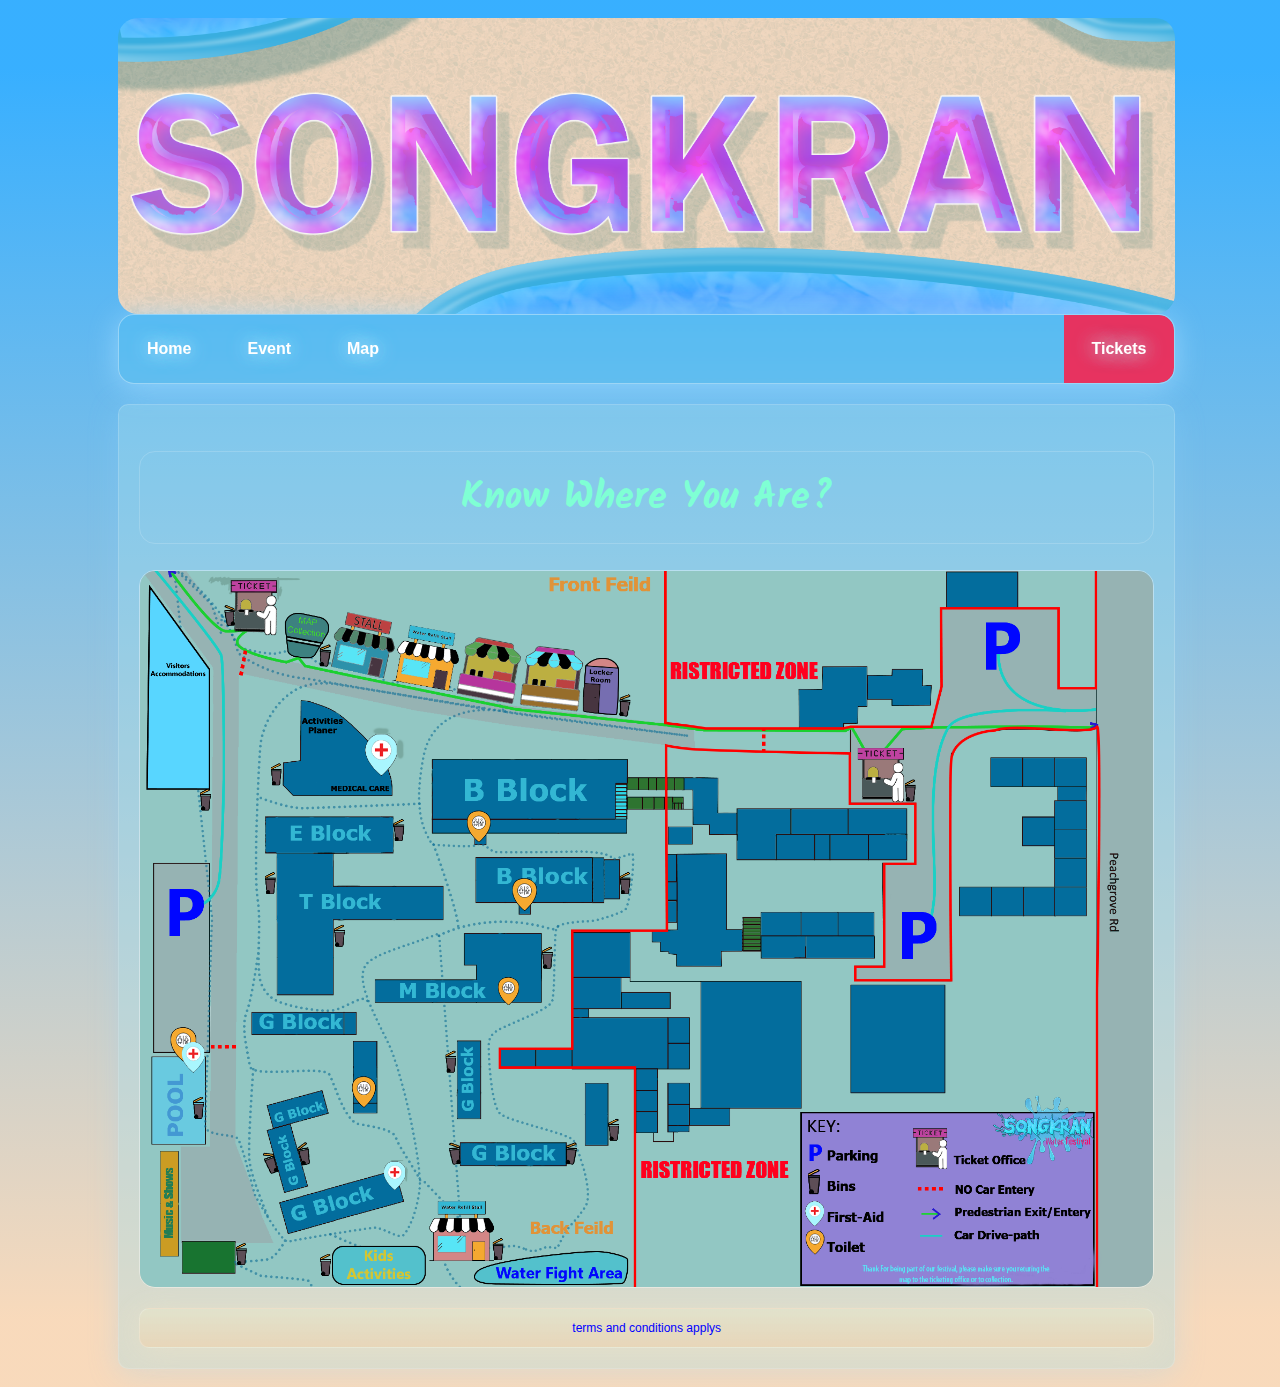
<file: about.html>
<!DOCTYPEHTML>
<html>
<head>
    <title>Songkran Festival</title>
    <link href="Main.css" rel="stylesheet">                             <!The link to CSS>
    <link href="Images/Logo.png" rel="icon">                            <!tab-icon>
    <meta charset="utf-8">                                              <!responsive command>
<meta name="viewport" content="width=device-width, initial-scale=1">
       <link rel="stylesheet" href="https://cdnjs.cloudflare.com/ajax/libs/font-awesome/4.7.0/css/font-awesome.min.css">
        <link rel="preconnect" href="https://fonts.googleapis.com">
    <link rel="preconnect" href="https://fonts.gstatic.com" crossorigin>
    <link href="https://fonts.googleapis.com/css2?family=Kalam:wght@300;400;700&display=swap" rel="stylesheet">
    </head>
    
<body>

<div class="row">
  <div class="leftcolumn">
    <img class="banner" src="Images/banner.png">
<div class="topnav" id="myTopnav">
  <a href="index.html"><strong>Home</strong></a>
  <a href="event.html"><strong>Event</strong></a>
  <a href="about.html"><strong>Map</strong></a>
 <div class="tick">
   <a class="tickets" href="tickets.html"><strong>Tickets</strong></a>
    </div>
  <a href="javascript:void(0);" class="icon" onclick="myFunction()" style="float:right">
    <i class="fa fa-bars"></i>
  </a>
        
</div>
      
      
      
      
      
      
    <div class="card">
      <h1 class="title">Know Where You Are?</h1>
      <div class="fakeimg"></div>
        <img class="map"src="Images/Map%202.0.png" alt="The Map">
              
<div class="footer">
  <p class="terms" style="font-size: 12px;"> terms and conditions applys </p>
</div>
    </div>

      
  </div>
    </div>
    
    
    <script>
function myFunction() {
  var x = document.getElementById("myTopnav");
  if (x.className === "topnav") {
    x.className += " responsive";
  } else {
    x.className = "topnav";
  }
}
</script>
    
    
    </body>

</html>
</file>
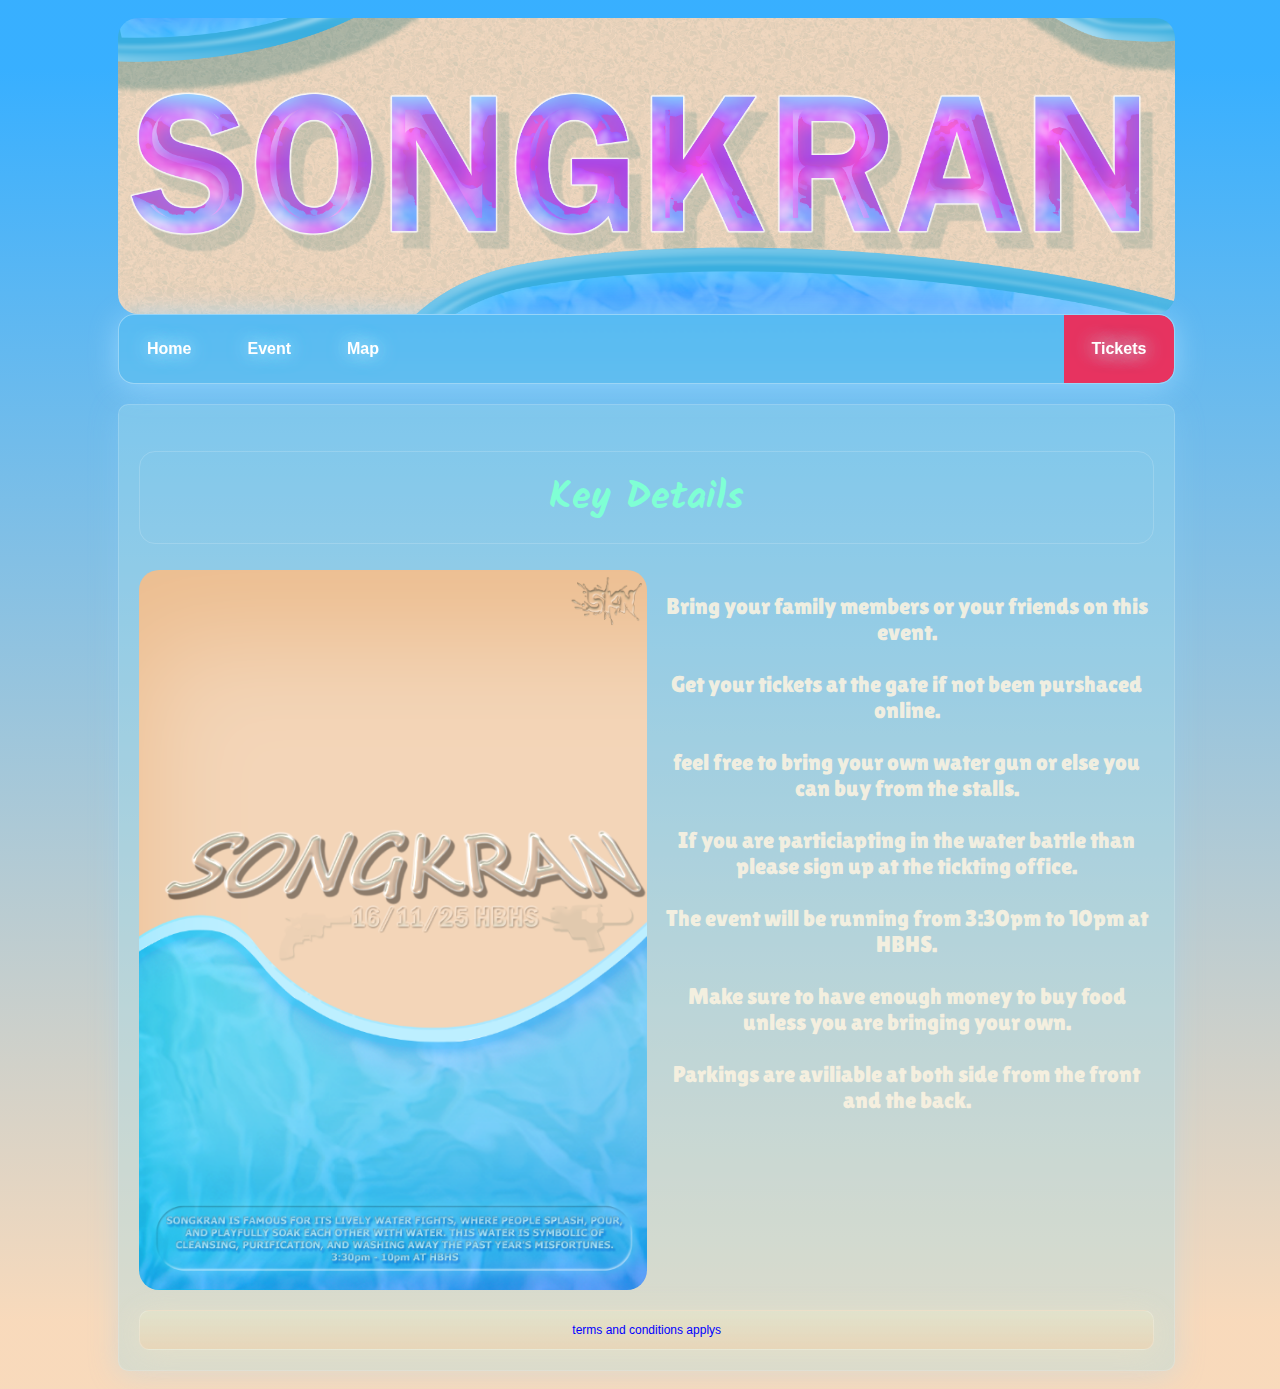
<file: event.html>
<!DOCTYPEHTML>
<html>
<head>
    <title>Songkran Festival</title>
    <link href="Main.css" rel="stylesheet">                             <!The link to CSS>
    <link href="Images/Logo.png" rel="icon">                            <!tab-icon>
    <meta charset="utf-8">                                              <!responsive command>
<meta name="viewport" content="width=device-width, initial-scale=1">
    <link rel="stylesheet" href="https://cdnjs.cloudflare.com/ajax/libs/font-awesome/4.7.0/css/font-awesome.min.css">
    <link rel="preconnect" href="https://fonts.googleapis.com">
<link rel="preconnect" href="https://fonts.gstatic.com" crossorigin>
<link href="https://fonts.googleapis.com/css2?family=Kalam:wght@300;400;700&display=swap" rel="stylesheet">
<link rel="preconnect" href="https://fonts.googleapis.com">
<link rel="preconnect" href="https://fonts.gstatic.com" crossorigin>
<link href="https://fonts.googleapis.com/css2?family=Rubik+Maps&display=swap" rel="stylesheet">
    
<link rel="preconnect" href="https://fonts.googleapis.com">
<link rel="preconnect" href="https://fonts.gstatic.com" crossorigin>
    
<link href="https://fonts.googleapis.com/css2?family=Lilita+One&display=swap" rel="stylesheet">    
    
    
    </head>
<body>  


<div class="row">
  <div class="leftcolumn">
    <img class="banner" src="Images/banner.png">
<div class="topnav" id="myTopnav">
  <a href="index.html"><strong>Home</strong></a>
  <a href="event.html"><strong>Event</strong></a>
  <a href="about.html"><strong>Map</strong></a>
 <div class="tick">
   <a class="tickets" href="tickets.html"><strong>Tickets</strong></a>
    </div>
  <a href="javascript:void(0);" class="icon" onclick="myFunction()" style="float:right">
    <i class="fa fa-bars"></i>
  </a>
        
</div>
       
    <div class="card">
      <h1 class="title">Key Details</h1>
        
            <p class="txt2">
            Bring your family members or your friends on this event. 
                <br> 
                <br>
            Get your tickets at the gate if not been purshaced online.
                <br>
                <br>
            feel free to bring your own water gun or else you can buy from the stalls.
                <br>
                <br>
            If you are particiapting in the water battle than please sign up at the tickting office.
                <br>
                <br>
            The event will be running from 3:30pm to 10pm at HBHS.
                <br>
                <br>
            Make sure to have enough money to buy food unless you are bringing your own.    
                <br>
                <br>
            Parkings are aviliable at both side from the front and the back.    
            
        
        
        
        </p>
      <div class="placeholder" > 
    <img class="poster" src="Images/Poster%2002.png" alt="Songkran poster">


                                                       
    </div>
      

 <div class="footer">
  <p class="terms" style="font-size: 12px;"> terms and conditions applys </p>
</div>
        
        
    </div>
      
    </div>
    
  </div>
    

<script>
function myFunction() {
  var x = document.getElementById("myTopnav");
  if (x.className === "topnav") {
    x.className += " responsive";
  } else {
    x.className = "topnav";
  }
}
</script>    
    
    
    </body>

</html>
</file>
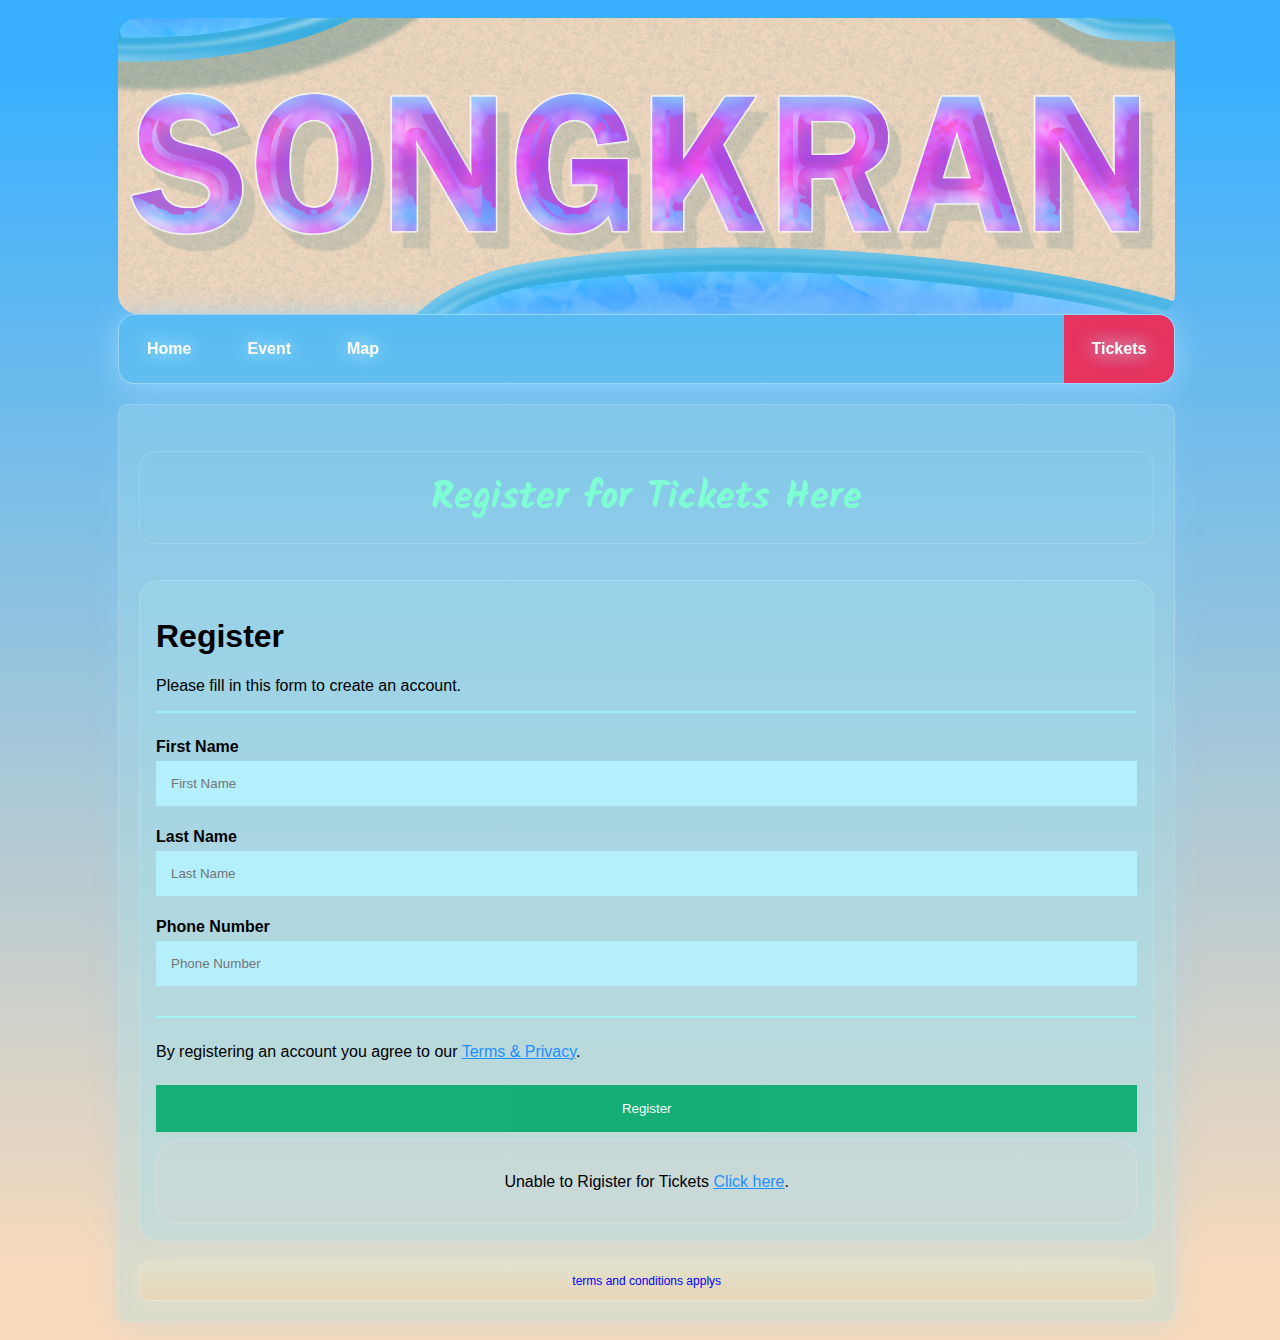
<file: tickets.html>
<!DOCTYPEHTML>
<html>
<head>
    <title>Songkran Festival</title>
    <link href="Main.css" rel="stylesheet">                             <!The link to CSS>
    <link href="Images/Logo.png" rel="icon">                            <!tab-icon>
    <meta charset="utf-8">                                              <!responsive command>
<meta name="viewport" content="width=device-width, initial-scale=1">

    
      <link rel="stylesheet" href="https://cdnjs.cloudflare.com/ajax/libs/font-awesome/4.7.0/css/font-awesome.min.css">
        <link rel="preconnect" href="https://fonts.googleapis.com">
<link rel="preconnect" href="https://fonts.gstatic.com" crossorigin>
<link href="https://fonts.googleapis.com/css2?family=Kalam:wght@300;400;700&display=swap" rel="stylesheet">
    
    
    </head>
<body>
    
<div class="row">
  <div class="leftcolumn">
  <img class="banner" src="Images/banner.png">
  <div class="topnav" id="myTopnav">
  <a href="index.html"><strong>Home</strong></a>
  <a href="event.html"><strong>Event</strong></a>
  <a href="about.html"><strong>Map</strong></a>
  <div class="tick">
  <a class="tickets" href="tickets.html"><strong>Tickets</strong></a>
  </div>
  <a href="javascript:void(0);" class="icon" onclick="myFunction()" style="float:right">
  <i class="fa fa-bars"></i>
  </a>     
</div>
      
    <div class="card">
      <h1 class="title">Register for Tickets Here</h1>
      <h5></h5>
      <div class="fakeimg" style="height:10px;" ></div>
        
        <form action="/action_page.php">
  <div class="container">
    <h1>Register</h1>
    <p>Please fill in this form to create an account.</p>
    <hr>

    <label for="email"><b>First Name</b></label>
    <input type="text" placeholder="First Name" name="email" id="email" required>

   <label for="email"><b>Last Name</b></label>
    <input type="text" placeholder="Last Name" name="email" id="email" required>

   <label for="email"><b>Phone Number</b></label>
    <input type="text" placeholder="Phone Number" name="email" id="email" required>
    <hr>
    <p>By registering an account you agree to our <a href="#">Terms & Privacy</a>.</p>

    <button type="submit" class="registerbtn">Register</button>
        <div class="container signin">
    <p>Unable to Rigister for Tickets <a href="#">Click here</a>.</p>
  </div>
  </div>
  

</form>
<div class="footer">
  <p class="terms" style="font-size: 12px;"> terms and conditions applys </p>
</div>
        
    </div>
  </div>
    </div>

<script>
function myFunction() {
  var x = document.getElementById("myTopnav");
  if (x.className === "topnav") {
    x.className += " responsive";
  } else {
    x.className = "topnav";
  }
}
</script>
    
    </body>
</html>
</file>
<file: Main.css>
* {
  box-sizing: border-box;
}


body {
  font-family: Arial, Helvetica, sans-serif;
  padding: 10px;
  background: linear-gradient(to bottom, rgba(0, 153, 255, 0.78) 5%, rgba(242, 186, 130, 0.54) 95%)
}
.banner{
    border-radius: 20px;
    width: 100%;    
    display: block;
    margin: auto; 
}

.breakdown{  /* This is for the break down line on the text */
     color: #7FFFD4;
    background: rgba(162, 224, 239, 0);
    border: 1px solid rgba(255, 255, 255, 0.17);
    border-radius: 16px;
    padding-bottom: 5px;
    padding-top: 5px;
    text-align: center;
    overflow: hidden;
}

.icon{
    opacity: 0%;
    pointer-events: none;
    cursor: not-allowed;
}

/* Style the top navigation bar */

.topnav {
/* For functionality */
    
top: 0;
position: sticky;
margin: auto;
width: 100%;
overflow: hidden;
z-index: 99; 
    
/* For decoration */ 
background: rgba(25, 211, 255, 0.1);
box-shadow: 0 4px 30px rgba(149, 214, 255, 0.87);
border: 1px solid rgba(255, 255, 255, 0.38);
-webkit-backdrop-filter: blur(0.08px);
backdrop-filter: blur(1.6px);    
border-radius: 16px;   
}

/* Style the topnav links */
.topnav a {
  float: left;
  display: block;
  color: rgb(255, 255, 255); 
  text-shadow: 0 0 20px rgba(191, 248, 255, 0.58), 0 0 20px rgba(205, 245, 255, 0.83);
  text-decoration: none;

  text-align: center;
  padding: 25px 28px;
}

/* Change color on hover */
.topnav a:hover {
 color:aqua;
 opacity: 90%;
}

.tickets{
    float: right;
    background: rgba(253, 30, 74, 0.87);
    -webkit-backdrop-filter: blur(0.02px);
backdrop-filter: blur(0.9px);    
}

.tick{
    float: right;
    
}

.poster{
    width: 50%;
    height: 50%;
    border-radius: 20px;
    display: block;
}


.fakeimg{
    display: block;
    margin: auto;
    
}

.intab{
    font-family: "Lilita One", sans-serif;
    color: rgba(247, 165, 165, 0.9);
}



.terms{
    color: blue;
    
}
.map{
    width: 100%;
    height: 100%;
    display: block;
    border: 1px solid rgba(255, 255, 255, 0.38);  
    border-radius: 16px;  
    margin: auto;
}

.card{
    box-shadow: 0 4px 30px rgba(149, 214, 255, 0.29);
    width: auto;
    height: auto;
}

.title{
    font-family: kalam;
    color: #7FFFD4;
    background: rgba(162, 224, 239, 0);
    border: 1px solid rgba(255, 255, 255, 0.17);
    border-radius: 16px;
    padding-bottom: 15px;
    padding-top: 15px;
    text-align: center;
    font-size: 3vw;
}

.txt {
    font-family: "Lilita One", sans-serif;
    color: rgba(252, 243, 225, 0.89);
  float: right;
    width: 48.8%;
  display: block;
    font-size: 1.8vw;
    text-align: center;
    
}

.txt2 {
    font-family: "Lilita One", sans-serif;
    color: rgba(252, 243, 225, 0.89);
  float: right;
    width: 48.8%;
  display: block;
    font-size: 1.8vw;
    text-align: center;
    
}


/* Create two unequal columns that floats next to each other */
/* Left column */
.leftcolumn {   
  margin-left: 100px;
  width: 85%;
}


/* The place holder in the body */
.card {
    background: rgba(162, 224, 239, 0.35);
    border: 1px solid rgba(255, 255, 255, 0.17);
    
  padding: 20px;
  margin-top: 20px;
    border-radius: 10px;
    
}

/* Clear floats after the columns */
.row::after {
  content: "";
  display: table;
  clear: both;
}

/* Footer */
.footer {
  text-align: center;
    box-shadow: 0 4px 30px rgba(242, 228, 201, 0.46);
    border: 1px solid rgba(255, 255, 255, 0.21);
    background: linear-gradient(to bottom, rgba(255, 255, 204, 0.2) 0%, rgba(255, 204, 153, 0.37) 100%);
    border-radius: 10px;
    margin-top: 20px;
}

.flogo{
    overflow: auto;
    width: 05%;
    position: relative;
    left: 40%;
}









/* Add padding to containers */
.container {
    padding: 16px;
    background: rgba(162, 224, 239, 0.29);
    border: 1px solid rgba(255, 255, 255, 0.17);
    border-radius: 20px;
}

/* Full-width input fields */
input[type=text], input[type=password] {
  width: 100%;
  padding: 15px;
  margin: 5px 0 22px 0;
  display: inline-block;
  border: none;
  background: rgba(181, 241, 255, 0.89);
}



/* Overwrite default styles of hr */
hr {
  border: 1px solid rgba(156, 255, 255, 0.63);
  margin-bottom: 25px;
}

/* Set a style for the submit button */
.registerbtn {
  background-color: #04AA6D;
  color: white;
  padding: 16px 20px;
  margin: 8px 0;
  border: none;
  cursor: pointer;
  width: 100%;
  opacity: 0.9;
}

.registerbtn:hover {
  opacity: 1;
}

/* Add a blue text color to links */
a {
  color: dodgerblue;
}

/* Set a grey background color and center the text of the "sign in" section */
.signin {
  background-color: rgba(214, 214, 214, 0.31);
  text-align: center;
}



















/* Responsive layout - when the screen is less than 800px wide, make the two columns stack on top of each other instead of next to each other */
@media screen and (max-width: 800px) {
  .leftcolumn, .rightcolumn, .poster, .txt {   
    width: 100%;
    padding: 10px;
    margin: auto;
  }
}










/* Responsive layout - when the screen is less than 400px wide, make the navigation links stack on top of each other instead of next to each other */
@media screen and (max-width: 800px) {
  .topnav a:not(:first-child) {display: none;}
  .topnav a.icon {
    opacity: 100%;
    float: right;
    display: block;
    pointer-events:stroke;
    cursor: default;
  }

  
    .tickets a:hover {
 background: rgba(3, 14, 39, 0.69);
}
    .tick{
        pointer-events: none;
        cursor: not-allowed;
        position: none;
        float: inherit;
        opacity: 0%;
    }    
    
.topnav {
/* For functionality */
    
top: 0;
position: sticky;
margin: auto;
width: 100%;
overflow: hidden;
z-index: 99; 
    
/* For decoration */ 
box-shadow: 0 4px 30px rgba(149, 214, 255, 0.87);
border: 1px solid rgba(255, 255, 255, 0.38);
-webkit-backdrop-filter: blur(0.08px);
backdrop-filter: blur(2.9px);    
border-radius: 16px;   
}    
    

  
    
    
.topnav {
  animation: topnav 6s forwards;
}

@keyframes topnav {
    
from  { background: rgba(25, 211, 255, 0.1);} 
    
 to {background: rgba(82, 148, 190, 0.42);}
    
} 
   
  
.title{
    font-family: kalam;
    color: #7FFFD4;
    background: rgba(162, 224, 239, 0);
    border: 1px solid rgba(255, 255, 255, 0.17);
    border-radius: 16px;
    padding-bottom: 15px;
    padding-top: 15px;
    text-align: center;
    font-size: 6vw;
}  
  
  
 .txt {
    font-family: "Lilita One", sans-serif;
    color: rgba(252, 243, 225, 0.89);
  float: right;

  display: block;
    font-size: 4vw 
}   
    
   
 .txt2 {
    font-family: "Lilita One", sans-serif;
    color: rgba(252, 243, 225, 0.89);
  float: none;
    width: 100%;
  display: block;
    font-size: 4vw;
    text-align: center;
    
}   
  

  
  
    
    
    
}
    






@media screen and (max-width: 800px) {
  .topnav.responsive {position: sticky;}
    
    
  .topnav.responsive .icon {
    position: absolute;
    right: 0;
    top: 0;
  }
    
  .topnav.responsive a {
    float: none;
    display: block;  
  } 
    
.topnav.responsive .tick{
    float: none;
    opacity: 100%;
    pointer-events: auto;
    cursor: allowed;
}
     
    
}
</file>
